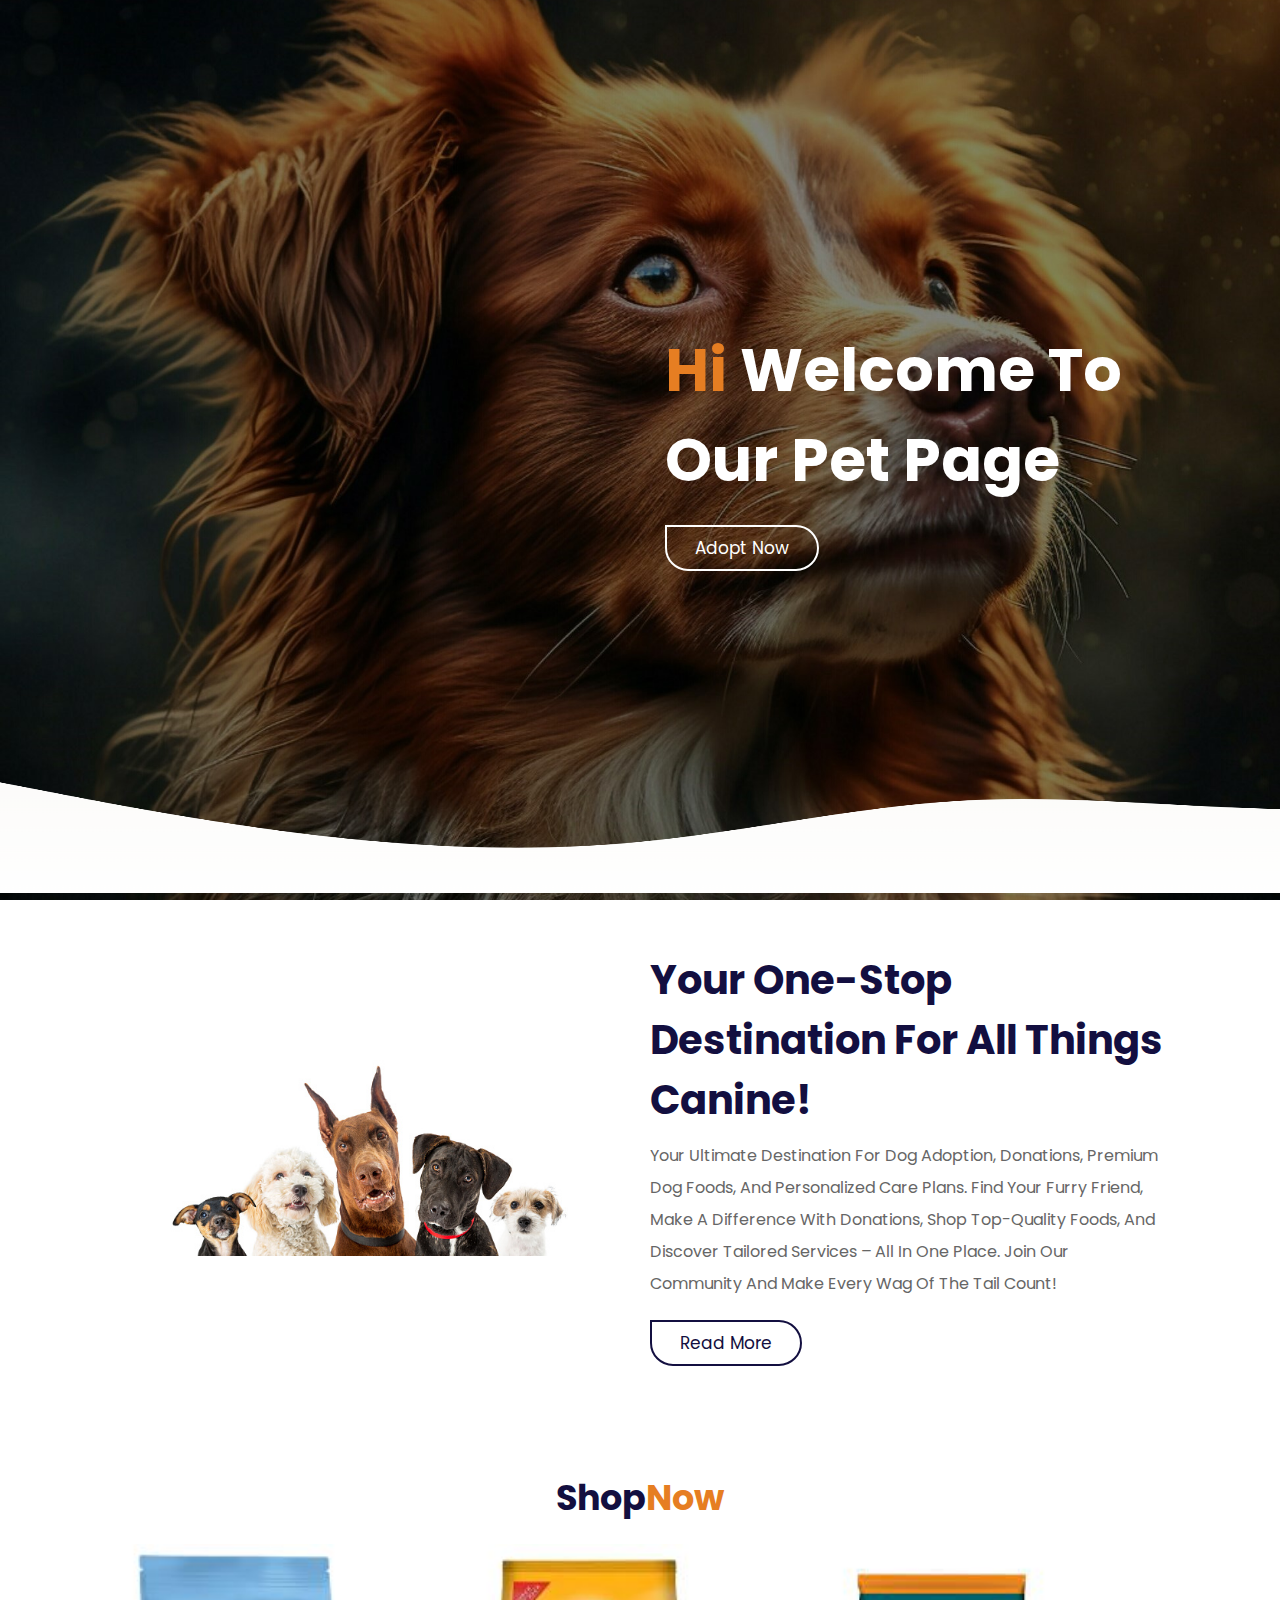
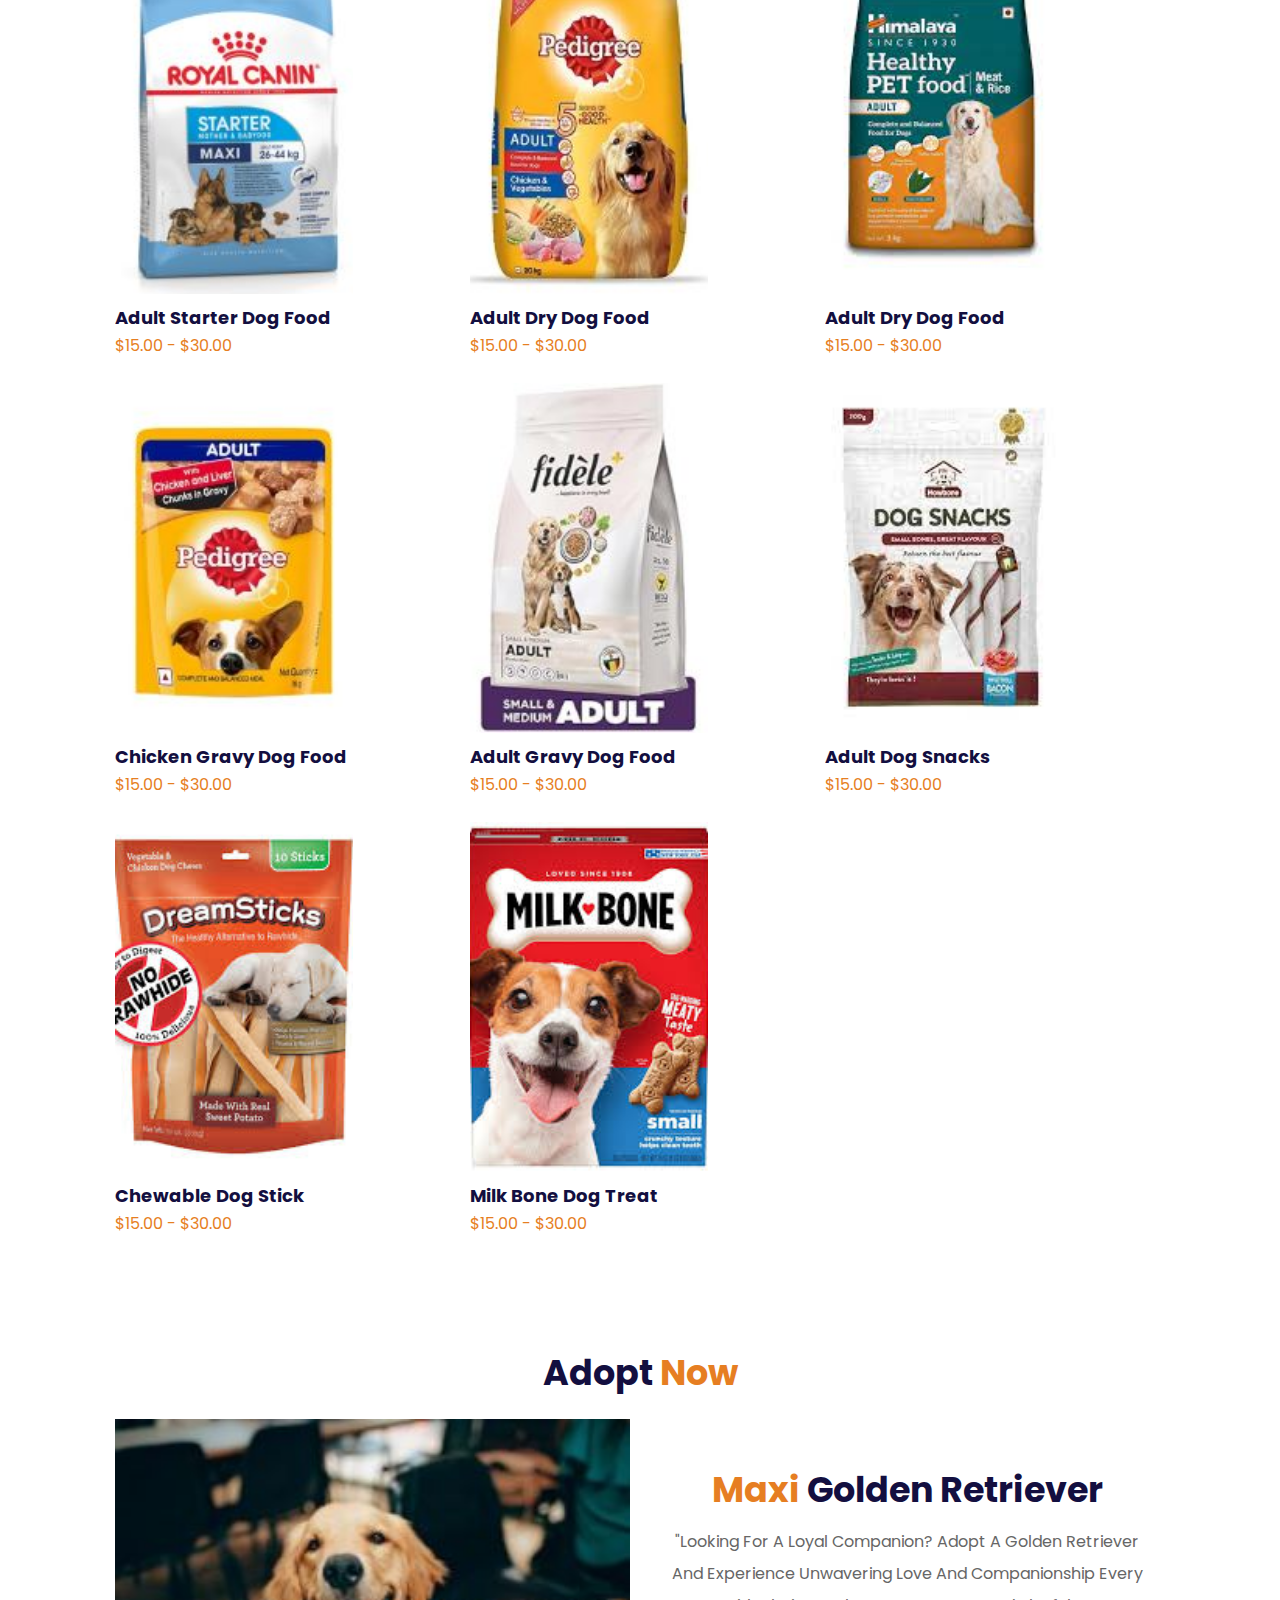
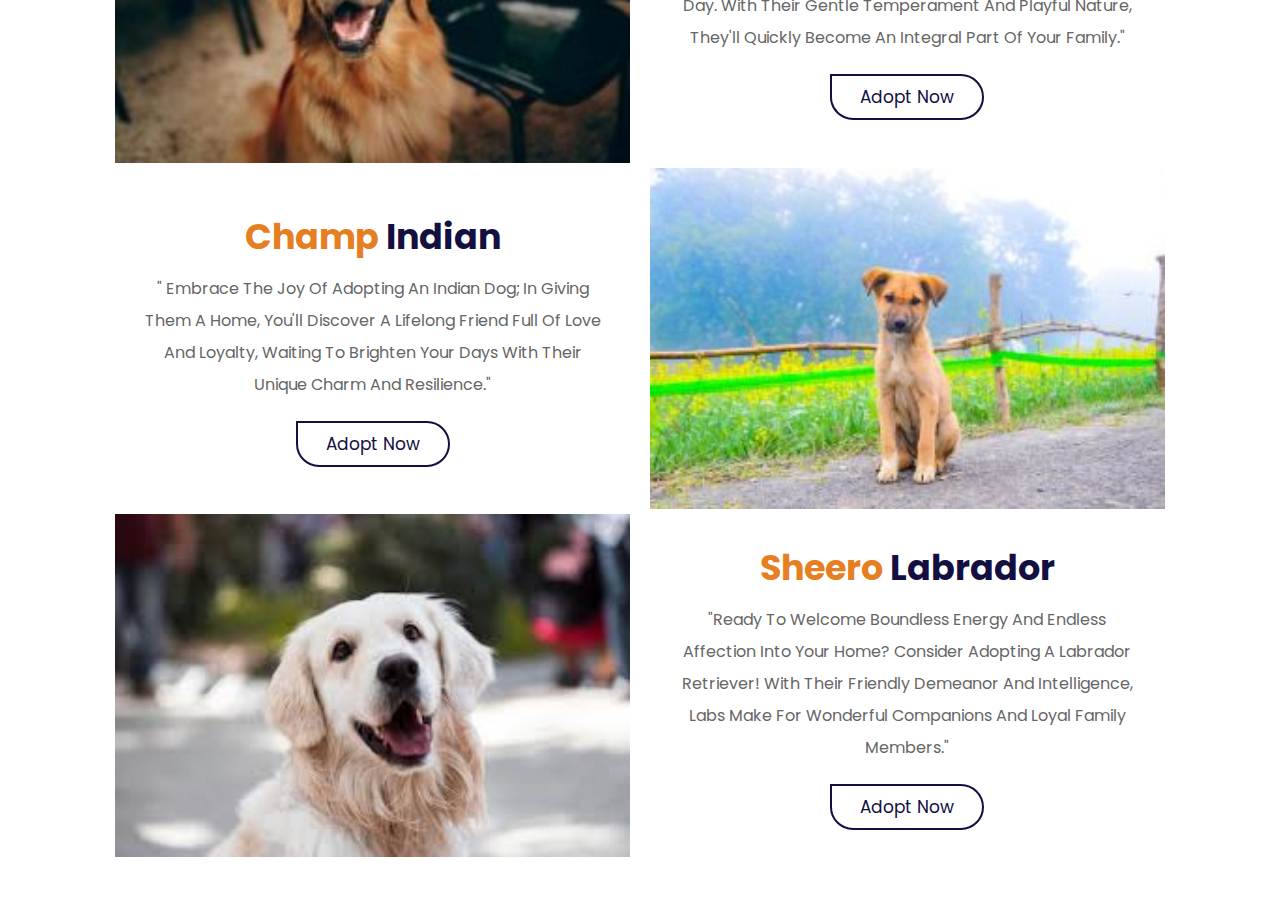
<file: index.html>
<!DOCTYPE html>
<html lang="en">
<head>
    <meta charset="UTF-8">
    <meta name="viewport" content="width=device-width, initial-scale=1.0">
    <title>Pawist</title>
    <!--font awesome cdn link-->
    <Link rel="stylesheet" href="https://cdnjs.cloudflare.com/ajax/libs/font-awesome/6.5.1/css/all.min.css">
        <!-- custom css file link -->
        <link rel="stylesheet" href="css/style.css">
</head>
<body>
<!-- header section starts -->
<!-- header section ends -->
<header class="header">
    <a href="#" class="logo"><i class="fas fa-paw"></i> Pawist </a>
    <nav class="navbar">
        <a href="#home">home</a>
        <a href="#about">about</a>
        <a href="#shop">shop</a>
        <a href="#adopt">adopt</a>
        <!-- <a href="#donate">donate</a>
        <a href="#plans">plans</a>
        <a href="#contact">contact</a> -->
    </nav>
<div class="icons">
    <div div class ="fas fa-bars" id="menu-btn"></div>
    <a href="#" class="fas fa-shopping-cart"></a>
   <div div class ="fas fa-user" id="login-btn"></div>
</div>

<form action="" class="login-form">
    <h3>sign in</h3>
    <input type="email" name="" placeholder=" enter your email" id="" class="box">
    <input type="password" name="" placeholder=" enter your password" id="" class="box">
<div class="remember">
    <input type="checkbox" name="" id="remember-me">
    <label for="remember-me">remember me</label>
</div>
<input type="submit" value="sign in" class="btn">  
<div class="links">
<a href="#">forget password</a>
<a href="#">sign up</a>
</div>
</form>

</header>

<!-- home section start -->
<section class="home" id="home">

    <div class="content">
       <h3> <span>hi</span> welcome to our pet page</h3>
       <a href="#" class="btn">adopt now</a> 
    </div>
    <img src="photo/wave.png" class="wave" alt="">
</section>
     <!-- home section end -->

     <!-- about section start  -->
     <section class="about" id="about">
        <div class="image">
            <img src="photo/about.jpg" alt="">
        </div>

        <div class="content">
            <h3>Your One-Stop Destination for All Things Canine!</h3>
            <p>Your ultimate destination for dog adoption, donations, premium dog foods, 
                and personalized care plans. Find your furry friend, make a difference with donations, 
                shop top-quality foods, 
                and discover tailored services – all in one place. 
                Join our community and make every wag of the tail count!</p>
            <a href="#" class="btn">read more</a>
        </div>
     </section>
     <!-- about section end  -->

     <!-- shop section  starts -->
     <section class="shop" id="shop">

        <h1 class="heading">Shop<span>Now</span></h1>
        <div class="box-container">
            <div class="box">
                <div class="icons">
                    <a href="#" class="fas fa-shopping-cart"></a>
                    <a href="#" class="fas fa-heart"></a>
                    <a href="#" class="fas fa-eye"></a>
                </div>
                <div class="image">
                 <img src="photo/f2.jpg" alt="">   
                </div>
                <div class="content">
                    <h3><span>adult starter</span> dog food</h3>
                    <div class="amount">$15.00 - $30.00</div>
                </div>
            </div>

            <div class="box">
                <div class="icons">
                    <a href="#" class="fas fa-shopping-cart"></a>
                    <a href="#" class="fas fa-heart"></a>
                    <a href="#" class="fas fa-eye"></a>
                </div>
                <div class="image">
                 <img src="photo/f3.jpg" alt="">   
                </div>
                <div class="content">
                    <h3><span>adult dry</span> dog food</h3>
                    <div class="amount">$15.00 - $30.00</div>
                </div>
                </div>

                <div class="box">
                    <div class="icons">
                        <a href="#" class="fas fa-shopping-cart"></a>
                        <a href="#" class="fas fa-heart"></a>
                        <a href="#" class="fas fa-eye"></a>
                    </div>
                    <div class="image">
                     <img src="photo/f4.jpeg" alt="">   
                    </div>
                    <div class="content">
                        <h3><span>adult dry</span> dog food</h3>
                        <div class="amount">$15.00 - $30.00</div>
                    </div>
        </div>
        <div class="box">
            <div class="icons">
                <a href="#" class="fas fa-shopping-cart"></a>
                <a href="#" class="fas fa-heart"></a>
                <a href="#" class="fas fa-eye"></a>
            </div>
            <div class="image">
             <img src="photo/f5.jpg" alt="">   
            </div>
            <div class="content">
                <h3><span>chicken gravy</span> dog food</h3>
                <div class="amount">$15.00 - $30.00</div>
            </div>
</div>
<div class="box">
    <div class="icons">
        <a href="#" class="fas fa-shopping-cart"></a>
        <a href="#" class="fas fa-heart"></a>
        <a href="#" class="fas fa-eye"></a>
    </div>
    <div class="image">
     <img src="photo/f6.jpg" alt="">   
    </div>
    <div class="content">
        <h3><span>adult gravy</span> dog food</h3>
        <div class="amount">$15.00 - $30.00</div>
    </div>
</div>

<div class="box">
    <div class="icons">
        <a href="#" class="fas fa-shopping-cart"></a>
        <a href="#" class="fas fa-heart"></a>
        <a href="#" class="fas fa-eye"></a>
    </div>
    <div class="image">
     <img src="photo/f7.jpeg" alt="">   
    </div>
    <div class="content">
        <h3><span>adult</span> dog snacks</h3>
        <div class="amount">$15.00 - $30.00</div>
    </div>
</div>

<div class="box">
    <div class="icons">
        <a href="#" class="fas fa-shopping-cart"></a>
        <a href="#" class="fas fa-heart"></a>
        <a href="#" class="fas fa-eye"></a>
    </div>
    <div class="image">
     <img src="photo/f8.jpeg" alt="">   
    </div>
    <div class="content">
        <h3><span>chewable</span> dog stick</h3>
        <div class="amount">$15.00 - $30.00</div>
    </div>
</div>

<div class="box">
    <div class="icons">
        <a href="#" class="fas fa-shopping-cart"></a>
        <a href="#" class="fas fa-heart"></a>
        <a href="#" class="fas fa-eye"></a>
    </div>
    <div class="image">
     <img src="photo/f9.jpeg" alt="">   
    </div>
    <div class="content">
        <h3><span>Milk bone</span> dog treat</h3>
        <div class="amount">$15.00 - $30.00</div>
    </div>
</div>
</div>
        
     </section>

     <!-- shop section ends  -->
 
     <!-- adopt section starts  -->
     <section class="adopt" id="adopt">
        <h1 class="heading">adopt <span>now</span></h1>
        <div class="dog-portfolio">
            <div class="image">
                <img src="photo/dg1.jpg" alt="">
            </div>
            <div class="content">
                <h3><span>Maxi</span> Golden Retriever</h3>
                <p>
                    "Looking for a loyal companion? Adopt a Golden Retriever and
                     experience unwavering love and companionship every day. With their gentle temperament and playful nature, they'll quickly become an integral part of your family."</p>
            
                    <a href="#" class="btn">Adopt Now</a>
            </div>
        </div>
        
        <div class="dog-portfolio">
            
            <div class="content">
                <h3><span>Champ</span> Indian</h3>
                <p>
                    "
                    Embrace the joy of adopting an Indian dog; in giving them a home, you'll discover a lifelong friend full of love and loyalty, waiting to brighten your days with 
                    their unique charm and resilience."</p>
            <!-- amount not added -->
             <a href="#" class="btn">Adopt Now</a>
            </div>
        
            <div class="image">
                <img src="photo/dg3.jpg" alt="">
            </div>
        </div>

        <div class="dog-portfolio">
            <div class="image">
                <img src="photo/dg2.jpeg" alt="">
            </div>
            <div class="content">
                <h3><span>Sheero</span> Labrador</h3>
                <p>
                    "Ready to welcome boundless energy and endless affection into your home? Consider adopting a Labrador Retriever! With their friendly demeanor and intelligence, Labs make for wonderful
                     companions and loyal family members."</p>
            
                    <a href="#" class="btn">Adopt Now</a>
            </div>
        </div>
     </section>
     <!-- adopt section ends  -->

     <!-- plans page start here
     <section class="plans" id="plans">

     </section>
     <!plans page end here -->
<!-- <h1 class="heading">our <span>plans</span></h1>
<div class="box-container">

    <div< class="box">
        <i class="fas fa-dog"></i>
        <h3>dog boarding</h3>
        <a href="#" class="btn">read more</a>    
    </div>

    <div< class="box">
        <i class="fa-solid fa-bone"></i>
        <h3>dog Training</h3>
        <a href="#" class="btn">read more</a>    
    </div>

    <div class="box">
    <i class="fa-solid fa-house-medical"></i>
        <h3>healthy checkups</h3>
        <a href="#" class="btn">read more</a>    
    </div> -->
<!-- 
    <div class="box">
        <i class="fas fa-bath"></i>
        <h3>spa & grooming</h3>
        <a href="#" class="btn">read more</a>    
    </div>

    <div class="box">
        <i class="fas fa-baseball-ball"></i>
        <h3>activity excercise</h3>
        <a href="#" class="btn">read more</a>    
    </div>

    <div class="box">
        <i class="fas fa-car-side"></i>
        <h3>dog cab</h3>
        <a href="#" class="btn">read more</a>    
    </div>
    
</div>  -->

   <!-- custom js file link  -->
   <script src="js/script.js"></script>
</body>
</html>
</file>
<file: css/style.css>
@import url("https://fonts.googleapis.com/css2?family=Poppins:ital,wght@0,300;0,500;0,600;1,400&display=swap");
* {
  font-family: "Poppins", sans-serif;
  margin: 0;
  padding: 0;
  box-sizing: border-box;
  outline: none;
  border: none;
  text-decoration: none;
  text-transform: capitalize;
  transition: 0.2s linear;
}

html {
  font-size: 62.5%;
  overflow-x: hidden;
  scroll-behavior: smooth;
  scroll-padding-top: 4rem;
}
html::-webkit-scrollbar {
  width: 1rem;
}
html::-webkit-scrollbar-track {
  background: transparent;
}
html::-webkit-scrollbar-thumb {
  background: #e67e22;
  border-radius: 5rem;
}

section {
  padding: 5rem 9%;
}

.heading {
  padding-bottom: 2rem;
  text-align: center;
  font-size: 3.5rem;
  color: #130f40;
}
.heading span {
  color: #e67e22;
}

.btn {
  display: inline-block;
  margin-top: 1rem;
  padding: 0.8rem 2.8rem;
  border-radius: 5rem;
  border-top-left-radius: 0;
  border: 0.2rem solid #130f40;
  cursor: pointer;
  background: none;
  color: #130f40;
  font-size: 1.7rem;
  overflow: hidden;
  z-index: 0;
  position: relative;
}
.btn::before {
  content: "";
  position: absolute;
  top: 0;
  left: 0;
  height: 100%;
  width: 100%;
  background: #130f40;
  z-index: -1;
  transition: 0.2s linear;
  -webkit-clip-path: circle(0% at 0% 5%);
          clip-path: circle(0% at 0% 5%);
}
.btn:hover:before {
  -webkit-clip-path: circle(100%);
          clip-path: circle(100%);
}
.btn:hover {
  color: #fff;
}

@keyframes fadeIn {
  0% {
    transform: translateY(3rem);
    opacity: 0;
  }
}
.header {
  background: #fff;
  display: flex;
  align-items: center;
  justify-content: space-between;
  padding: 2rem 9%;
  box-shadow: 0 0.5rem rgba(0, 0, 0, 0.1);
  position: fixed;
  top: 0;
  left: 0;
  right: 0;
  z-index: 1000;
  transform: translateY(-10rem);
}
.header.active {
  transform: translateY(0rem);
}
.header .logo {
  font-size: 2.5rem;
  color: #130f40;
  font-weight: bolder;
}
.header .logo i {
  color: #e67e22;
}
.header .navbar a {
  margin: 0 1rem;
  font-size: 1.7 rem;
  color: #666;
}
.header .navbar a:hover {
  color: #e67e22;
}
.header .icons a,
.header .icons div {
  font-size: 2.5rem;
  margin-left: 1.5rem;
  color: #130f40;
  cursor: pointer;
}
.header .icons a:hover,
.header .icons div:hover {
  color: #e67e22;
}
.header .login-form {
  position: absolute;
  top: 115%;
  right: 2rem;
  width: 35rem;
  border-radius: 1rem;
  background: #fff;
  box-shadow: 0 0.5rem rgba(0, 0, 0, 0.1);
  padding: 2rem;
  display: none;
}
.header .login-form.active {
  display: block;
  animation: fadeIn 0.4s linear;
}
.header .login-form h3 {
  color: #130f40;
  font-size: 2.5rem;
  padding-bottom: 0.5rem;
}
.header .login-form .box {
  width: 100%;
  border-bottom: 0.2rem solid #130f40;
  border-width: 0.1rem;
  padding: 1.5rem 0;
  font-size: 1.6rem;
  color: #130f40;
  text-transform: none;
  margin: 1rem 0;
}
.header .login-form .remember {
  display: flex;
  align-items: center;
  gap: 0.5rem;
  padding: 1rem 0;
}
.header .login-form .remember label {
  font-size: 1.5rem;
  cursor: pointer;
  color: #666;
}
.header .login-form .btn {
  width: 100%;
  text-align: center;
  margin: 1.5rem 0;
}
.header .login-form .btn:hover {
  background: #130f40;
}
.header .login-form .links {
  display: flex;
  justify-content: space-between;
  align-items: center;
  margin-top: 1rem;
}
.header .login-form .links a {
  font-size: 1.4rem;
  color: #e67e22;
}
.header .login-form .links a:hover {
  color: #130f40;
  text-decoration: underline;
}

#menu-btn {
  display: none;
}

.home {
  min-height: 100vh;
  display: flex;
  align-items: center;
  justify-content: flex-end;
  background: url(../photo/home.jpg) no-repeat;
  background-position: center;
  background-size: cover;
  position: relative;
}
.home .content {
  width: 50rem;
}
.home .content h3 {
  font-size: 6rem;
  color: #fff;
  padding-bottom: 1rem;
}
.home .content h3 span {
  color: #e67e22;
}
.home .content .btn {
  color: #fff;
  border-color: #fff;
}
.home .content .btn:hover {
  color: #130f40;
}
.home .content .btn::before {
  background: #fff;
}
.home .wave {
  position: absolute;
  bottom: -90px;
  left: 0;
  width: 100%;
  height: 22rem;
}

@media (max-width: 991px) {
  html {
    font-size: 55%;
  }
  .header {
    padding: 2rem;
  }
  section {
    padding: 5rem 2rem;
  }
  .home {
    justify-content: center;
    background-position: right;
  }
  .home .content {
    text-align: center;
    padding-bottom: 5rem;
  }
  .home .content h3 {
    font-size: 4.5rem;
  }
}
@media (max-width: 768px) {
  #menu-btn {
    display: inline-block;
  }
  .header .navbar {
    position: absolute;
    top: 99%;
    left: 0;
    right: 0;
    background: #fff;
    -webkit-clip-path: polygon(0 0, 100% 0, 100% 0, 0 0);
            clip-path: polygon(0 0, 100% 0, 100% 0, 0 0);
  }
  .header .navbar.active {
    -webkit-clip-path: polygon(0 0, 100% 0, 100% 100%, 0 100%);
            clip-path: polygon(0 0, 100% 0, 100% 100%, 0 100%);
  }
  .header .navbar a {
    display: block;
    margin: 2rem;
    font-size: 2rem;
  }
}
@media (max-width: 450px) {
  html {
    font-size: 50%;
  }
  .header .login-form {
    width: 90%;
  }
}
.about {
  display: flex;
  align-items: center;
  flex-wrap: wrap;
  gap: 2rem;
}
.about .image {
  flex: 1 1 40rem;
}
.about .image img {
  width: 100%;
}
.about .content {
  flex: 1 1 40rem;
}
.about .content h3 {
  color: #130f40;
  font-size: 4rem;
}
.about .content h3 span {
  color: #e67e22;
}
.about .content p {
  font-size: 1.6rem;
  color: #666;
  padding: 1rem 0;
  line-height: 2;
}

.adopt .dog-portfolio {
  display: flex;
  align-items: center;
  flex-wrap: wrap;
  gap: 2rem;
}
.adopt .dog-portfolio .image {
  flex: 1 1 40rem;
}
.adopt .dog-portfolio .image img {
  width: 100%;
}
.adopt .dog-portfolio .image:hover img {
  transform: scale(0.8);
}
.adopt .dog-portfolio .content {
  flex: 1 1 40rem;
  text-align: center;
  padding: 2rem;
}
.adopt .dog-portfolio .content h3 {
  font-size: 3.5rem;
  color: #130f40;
}
.adopt .dog-portfolio .content h3 span {
  color: #e67e22;
}
.adopt .dog-portfolio .content p {
  padding: 1rem 0;
  line-height: 2;
  color: #666;
  font-size: 1.6rem;
}

.shop .box-container {
  display: grid;
  grid-template-columns: repeat(auto-fit, minmax(30rem, 1fr));
  gap: 1.5rem;
}
.shop .box-container .box {
  position: relative;
  overflow: hidden;
}
.shop .box-container .box:hover .image img {
  transform: scale(1.1);
}
.shop .box-container .box:hover .icons {
  transform: translateX(0rem);
}
.shop .box-container .box .image {
  height: 35rem;
  width: 70%;
  overflow: hidden;
}
.shop .box-container .box .image img {
  height: 100%;
  width: 100%;
  -o-object-fit: cover;
     object-fit: cover;
}
.shop .box-container .box .icons {
  position: absolute;
  top: 1rem;
  right: 2rem;
  z-index: 10;
  transform: translateX(10rem);
}
.shop .box-container .box .icons a {
  display: block;
  width: 5rem;
  height: 5rem;
  line-height: 5rem;
  font-size: 2.2rem;
  margin-top: 1rem;
  background: #fff;
  color: #130f40;
  text-align: center;
}
.shop .box-container .box .icons a:hover {
  color: #fff;
  background: #e67e22;
}
.shop .box-container .box .content {
  padding: 1rem 0;
  text-align: justify;
}
.shop .box-container .box .content h3 {
  font-size: 1.8rem;
  color: #130f40;
  padding-bottom: 0.2rem;
}
.shop .box-container .box .content .amount {
  font-size: 1.6rem;
  color: #e67e22;
}/*# sourceMappingURL=style.css.map */
</file>
